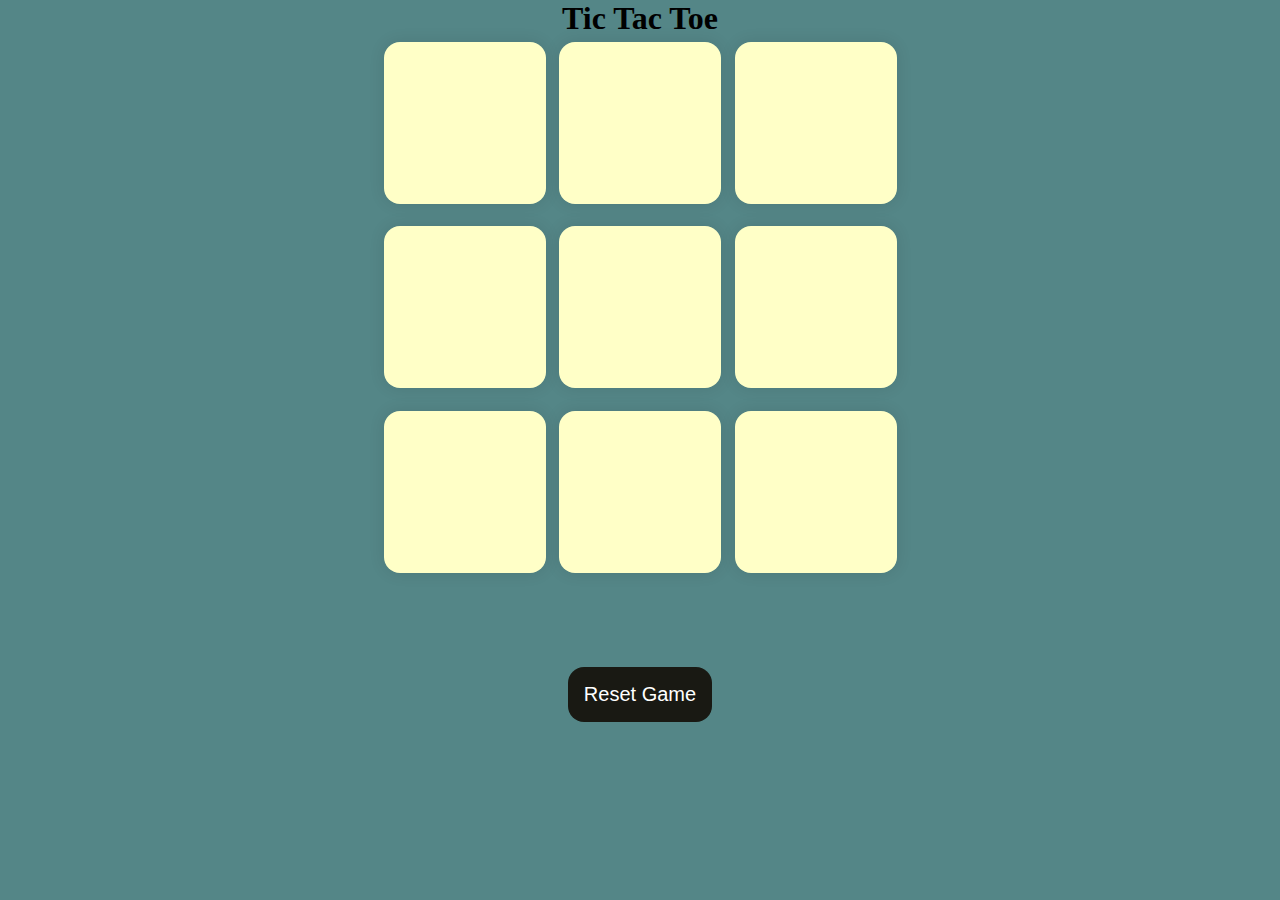
<file: index.html>
<!DOCTYPE html>
<html lang="en">
  <head>
    <meta charset="UTF-8" />
    <meta name="viewport" content="width=device-width, initial-scale=1.0" />
    <title>Tic-Tac-Game</title>
    <link rel="stylesheet" href="style.css">
  </head>
  <body>
    <div class="msg-container hide">
      <p id="msg">Winner</p>
      <button id="new-btn">New Game</button>
    </div>
    <main>
      <h1>Tic Tac Toe</h1>
      <div class="container">
        <div class="game">
          <button class="box"></button>
          <button class="box"></button>
          <button class="box"></button>
          <button class="box"></button>
          <button class="box"></button>
          <button class="box"></button>
          <button class="box"></button>
          <button class="box"></button>
          <button class="box"></button>
        </div>
      </div>
      <button id="reset-btn">Reset Game</button>
    </main>
    <script type="text/javascript" src="app.js"></script>
  </body>
</html>
</file>
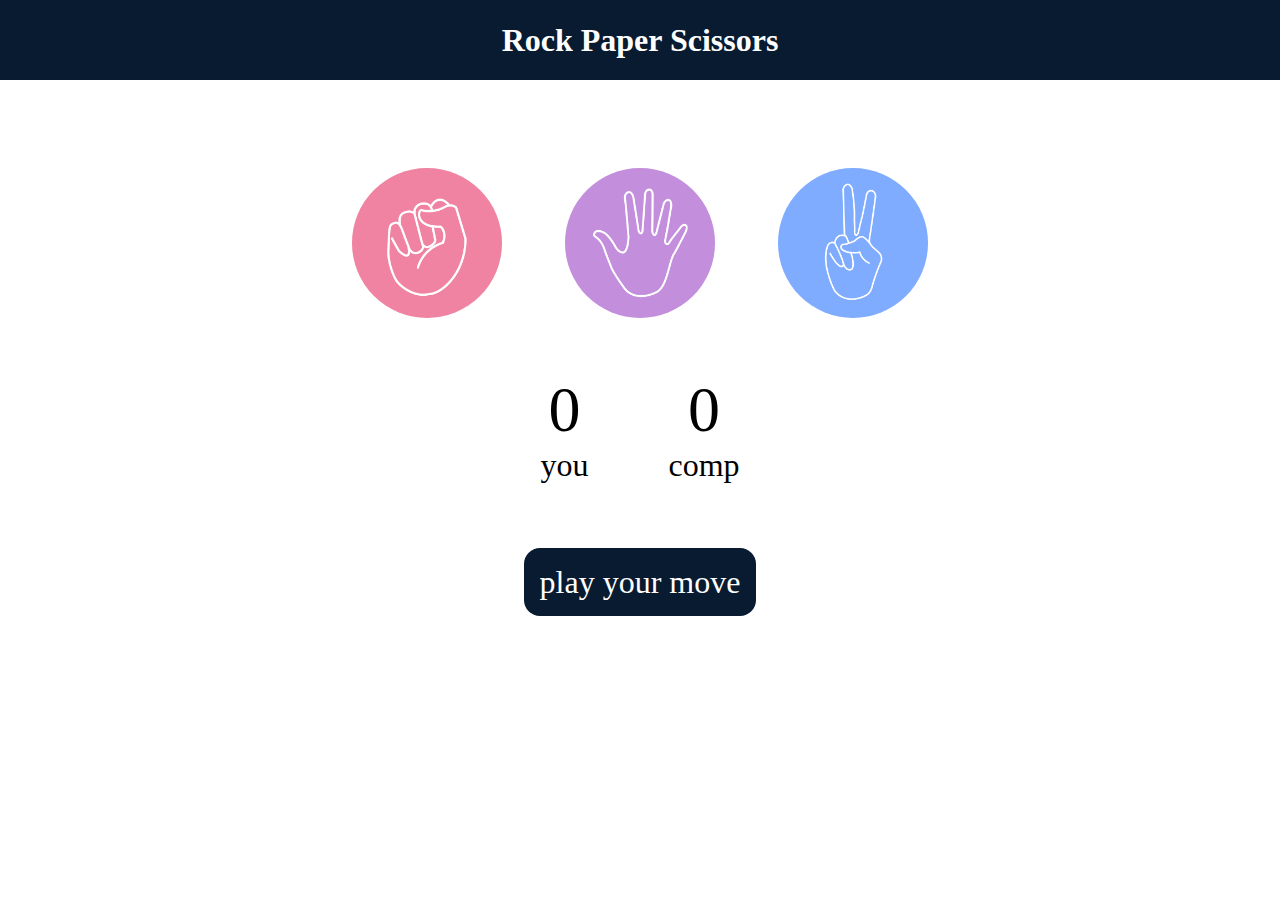
<file: mini project/index.html>
<!DOCTYPE html>
<html lang="en">
<head>
    <meta charset="UTF-8">
    <meta name="viewport" content="width=device-width, initial-scale=1.0">
    <title>Rock Paper Scissors Game</title>
    <link rel="stylesheet" href="style.css">
</head>
<body>
    <h1>Rock Paper Scissors</h1>
    <div class="choices">
        <div class="choice" id="rock">
            <img src="./rock.png" alt="">
        </div>

        <div class="choice" id="paper">
            <img src="./paper.png" alt="">
        </div>

        <div class="choice" id="scissors">
            <img src="./scissors.png" alt="">
        </div>
    </div>

    <div class="score-board">
        <div class="score">
            <p id="user-score">0 </p>
            <p>you</p>
        </div>

        <div class="score">
            <p id="comp-score">0 </p>
            <p>comp</p>
        </div>
    </div>

    <div class="msg-container">
        <p id="msg">play your move</p>
    </div>
    <script src="app.js"></script>
</body>
</html>
</file>
<file: style.css>
* {
  margin: 0;
  padding: 0;
}
body {
  background-color: #548687;
  text-align: center;
}

.container {
  height: 70vh;
  display: flex;
  justify-content: center;
}
.game {
  height: 60vmin;
  width: 60vmin;
  display: flex;
  flex-wrap: wrap;
  justify-content: center;
  align-items: center;
  gap: 1.5vmin;
}
.box {
  height: 18vmin;
  width: 18vmin;
  border-radius: 1rem;
  border: none;
  box-shadow: 0 0 1rem rgba(0, 0, 0, 0.1);
  font-size: 18vmin;
  color: #b0413e;
  background-color: #ffffc7;
}
#reset-btn {
  padding: 1rem;
  font-size: 1.25rem;
  background-color: #191913;
  color: #fff;
  border-radius: 1rem;
  border: none;
}
#new-btn {
  padding: 1rem;
  font-size: 1.25rem;
  background-color: #191913;
  color: #fff;
  border-radius: 1rem;
  border: none;
}  
#msg{
    color: #ffffc7;
    font-size: 8vmin;

}
.msg-container{
    height:15vmin
}
.hide{
    display: none;
}
</file>
<file: mini project/style.css>
*{
    margin: 0;
    padding: 0;
    text-align: center;
}

h1{
    background-color: #081b31;
    color: #fff;
    height: 5rem;
    line-height: 5rem;
}

.choice{
    height: 165px;
    width: 165px;
    border-radius: 50%;
    display: flex;
    justify-content: center;
    align-items: center;
}

.choice:hover{
   background-color: #081b31;
    cursor: pointer;
}
img{
    height: 150px;
    width: 150px; 
    object-fit: cover;
    border-radius: 50%;
}
.choices{
    display: flex;
    justify-content: center;
    align-items: center;
    gap: 3rem;
    margin-top: 5rem; 
}

.score-board{
    display: flex;
    justify-content: center;
    align-items: center;
    font-size: 2rem;
    margin-top: 3rem;
    gap: 5rem;
}

#user-score,#comp-score{
    font-size: 4rem;
}
.msg-container{
    margin-top: 5rem;
}

#msg{
    background-color: #081b31;
    color: #fff;
    font-size: 2rem;
    display: inline;
    padding: 1rem;
    border-radius: 1rem;
}
</file>
